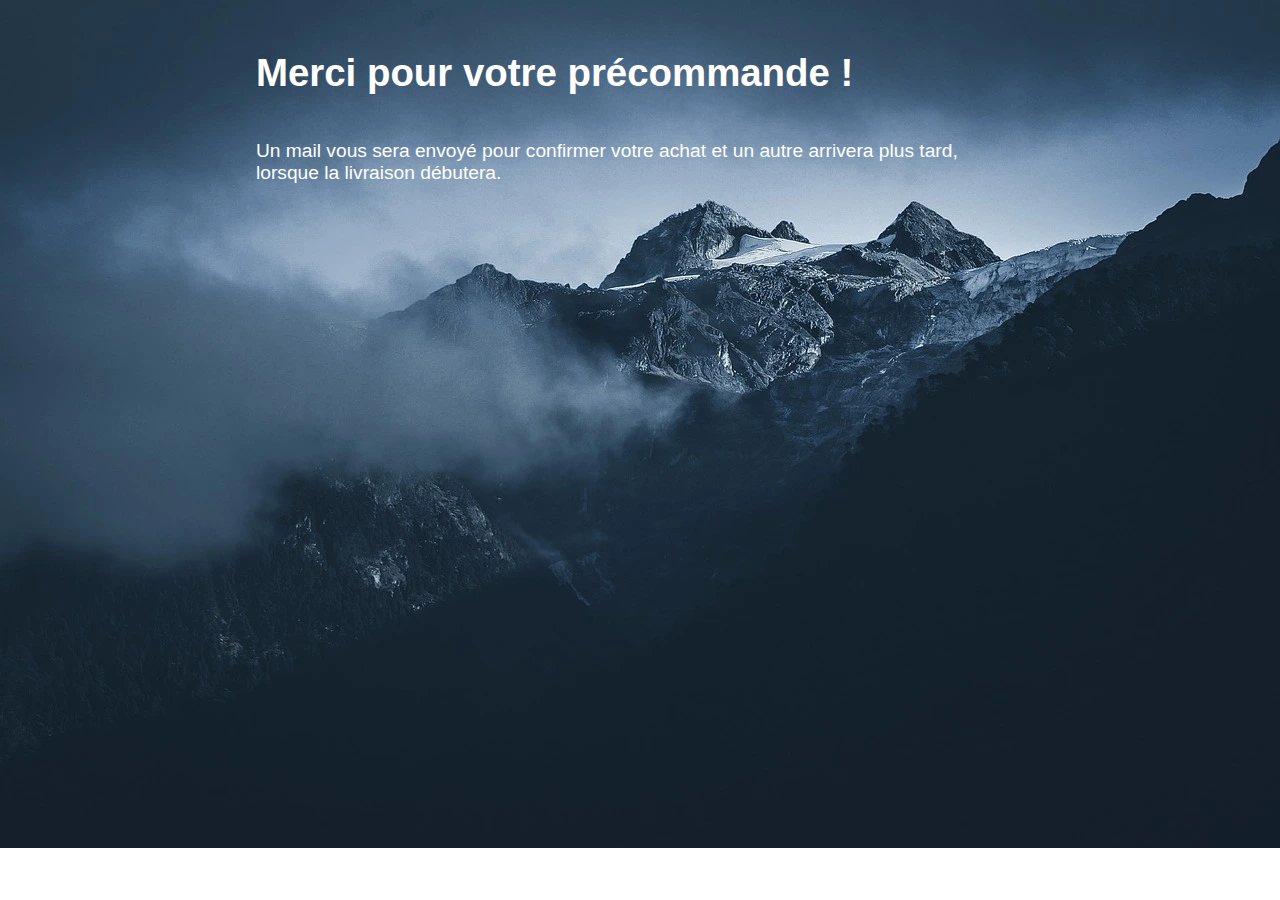
<file: achat/achat.html>
<!DOCTYPE html>
<html lang="fr">
<head>
    <meta charset="UTF-8">
    <meta name="viewport" content="width=device-width, initial-scale=1.0">
    <title>Page de paiement</title>
    <link rel="stylesheet" href="achat.css">
</head>
<body>
    <main>
        <h1>Merci pour votre précommande !</h1>
        <p>Un mail vous sera envoyé pour confirmer votre achat et un autre arrivera plus tard, lorsque la livraison débutera.</p>
    </main>
</body>
</html>
</file>
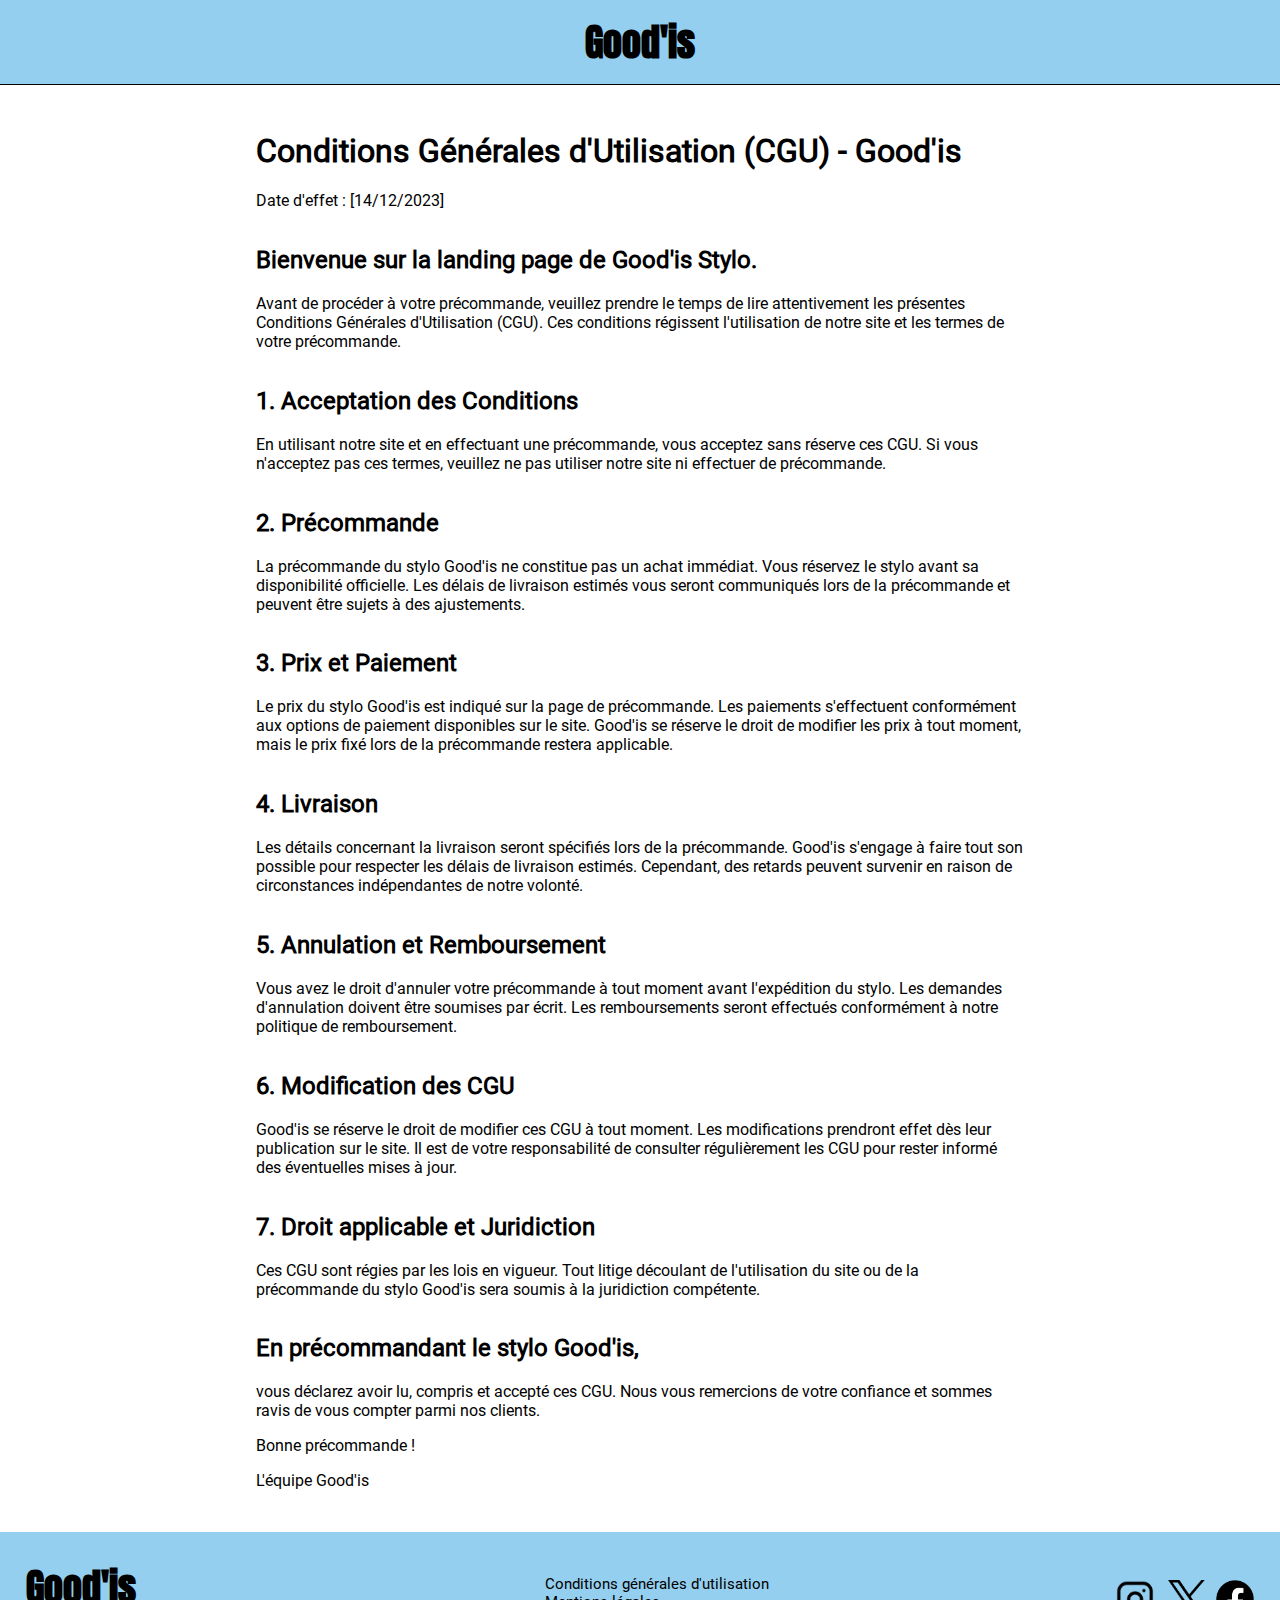
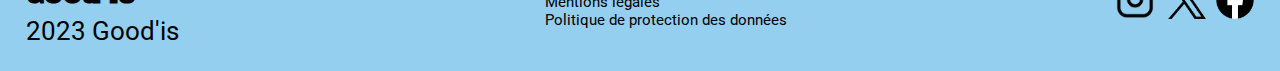
<file: cgu/cgu.html>
<!DOCTYPE html>
<html lang="fr">
<head>
    <meta charset="UTF-8">
    <meta name="viewport" content="width=device-width, initial-scale=1.0">
    <title>Conditions générales d'utilisation</title>
    <link rel="stylesheet" href="cgu.css">
</head>
<body>
    <header id="accueil">
        <a href="../index.html"><span class="logo">Good'is</span></a>
    </header>

    <main>
        <article>
            <paragraphe>
                <h1>Conditions Générales d'Utilisation (CGU) - Good'is</h1>
                <p>Date d'effet : [14/12/2023]</p>
            </paragraphe>
            <paragraphe>
                <h2>Bienvenue sur la landing page de Good'is Stylo.</h2>
                <p>
                    Avant de procéder à votre précommande, veuillez prendre le temps de lire attentivement les présentes Conditions Générales d'Utilisation (CGU). Ces conditions régissent l'utilisation de notre site et les termes de votre précommande.
                </p>
            </paragraphe>
            <paragraphe>
                <h2>1. Acceptation des Conditions</h2>
                <p>
                    En utilisant notre site et en effectuant une précommande, vous acceptez sans réserve ces CGU. Si vous n'acceptez pas ces termes, veuillez ne pas utiliser notre site ni effectuer de précommande.
                </p>
            </paragraphe>        
            <paragraphe>
                <h2>2. Précommande</h2>
                <p>
                    La précommande du stylo Good'is ne constitue pas un achat immédiat. Vous réservez le stylo avant sa disponibilité officielle. Les délais de livraison estimés vous seront communiqués lors de la précommande et peuvent être sujets à des ajustements.
                </p>
            </paragraphe>        
            <paragraphe>
                <h2>3. Prix et Paiement</h2>
                <p>
                    Le prix du stylo Good'is est indiqué sur la page de précommande. Les paiements s'effectuent conformément aux options de paiement disponibles sur le site. Good'is se réserve le droit de modifier les prix à tout moment, mais le prix fixé lors de la précommande restera applicable.
                </p>
            </paragraphe>        
            <paragraphe>
                <h2>4. Livraison</h2>
                <p>
                    Les détails concernant la livraison seront spécifiés lors de la précommande. Good'is s'engage à faire tout son possible pour respecter les délais de livraison estimés. Cependant, des retards peuvent survenir en raison de circonstances indépendantes de notre volonté.
                </p>
            </paragraphe>        
            <paragraphe>
                <h2>5. Annulation et Remboursement</h2>
                <p>
                    Vous avez le droit d'annuler votre précommande à tout moment avant l'expédition du stylo. Les demandes d'annulation doivent être soumises par écrit. Les remboursements seront effectués conformément à notre politique de remboursement.
                </p>
            </paragraphe>        
            <paragraphe>
                <h2>6. Modification des CGU</h2>
                <p>
                    Good'is se réserve le droit de modifier ces CGU à tout moment. Les modifications prendront effet dès leur publication sur le site. Il est de votre responsabilité de consulter régulièrement les CGU pour rester informé des éventuelles mises à jour.
                </p>
            </paragraphe>       
            <paragraphe>
                <h2>7. Droit applicable et Juridiction</h2>
                <p>
                    Ces CGU sont régies par les lois en vigueur. Tout litige découlant de l'utilisation du site ou de la précommande du stylo Good'is sera soumis à la juridiction compétente.
                </p>
            </paragraphe>        
            <paragraphe>
                <h2>En précommandant le stylo Good'is,</h2>
                <p>
                    vous déclarez avoir lu, compris et accepté ces CGU. Nous vous remercions de votre confiance et sommes ravis de vous compter parmi nos clients.
                </p>
                <p>Bonne précommande !</p>
                <p>L'équipe Good'is</p>
            </paragraphe>   
        </article>
    </main>

    <div class="footer">  
        <div class="infos">
            <div class="goodis">
                <a href="#accueil"><h2 class="logo">Good'is</h2></a>
                <p class="c">2023 Good'is</p>
            </div>    
            <ul class="legal">
                <li><a href="../cgu/cgu.html">Conditions générales d'utilisation</a></li>
                <li><a href="../mentionslégales/mentionslégales.html">Mentions légales</a></li>
                <li><a href="../ppd/ppd.html">Politique de protection des données</a></li>
            </ul>
            <div class="reseaux">
                <a><img src="../images/Logo-Instagram.webp" alt="logo d'instagram"></a>
                <a><img src="../images/Logo-Twitter.webp" alt="logo de x (anciennement twitter)"></a>
                <a><img src="../images/Logo-Facebook.webp" alt="logo de facebook"></a>
            </div>
        </div>
    </div>
</body>
</html>
</file>
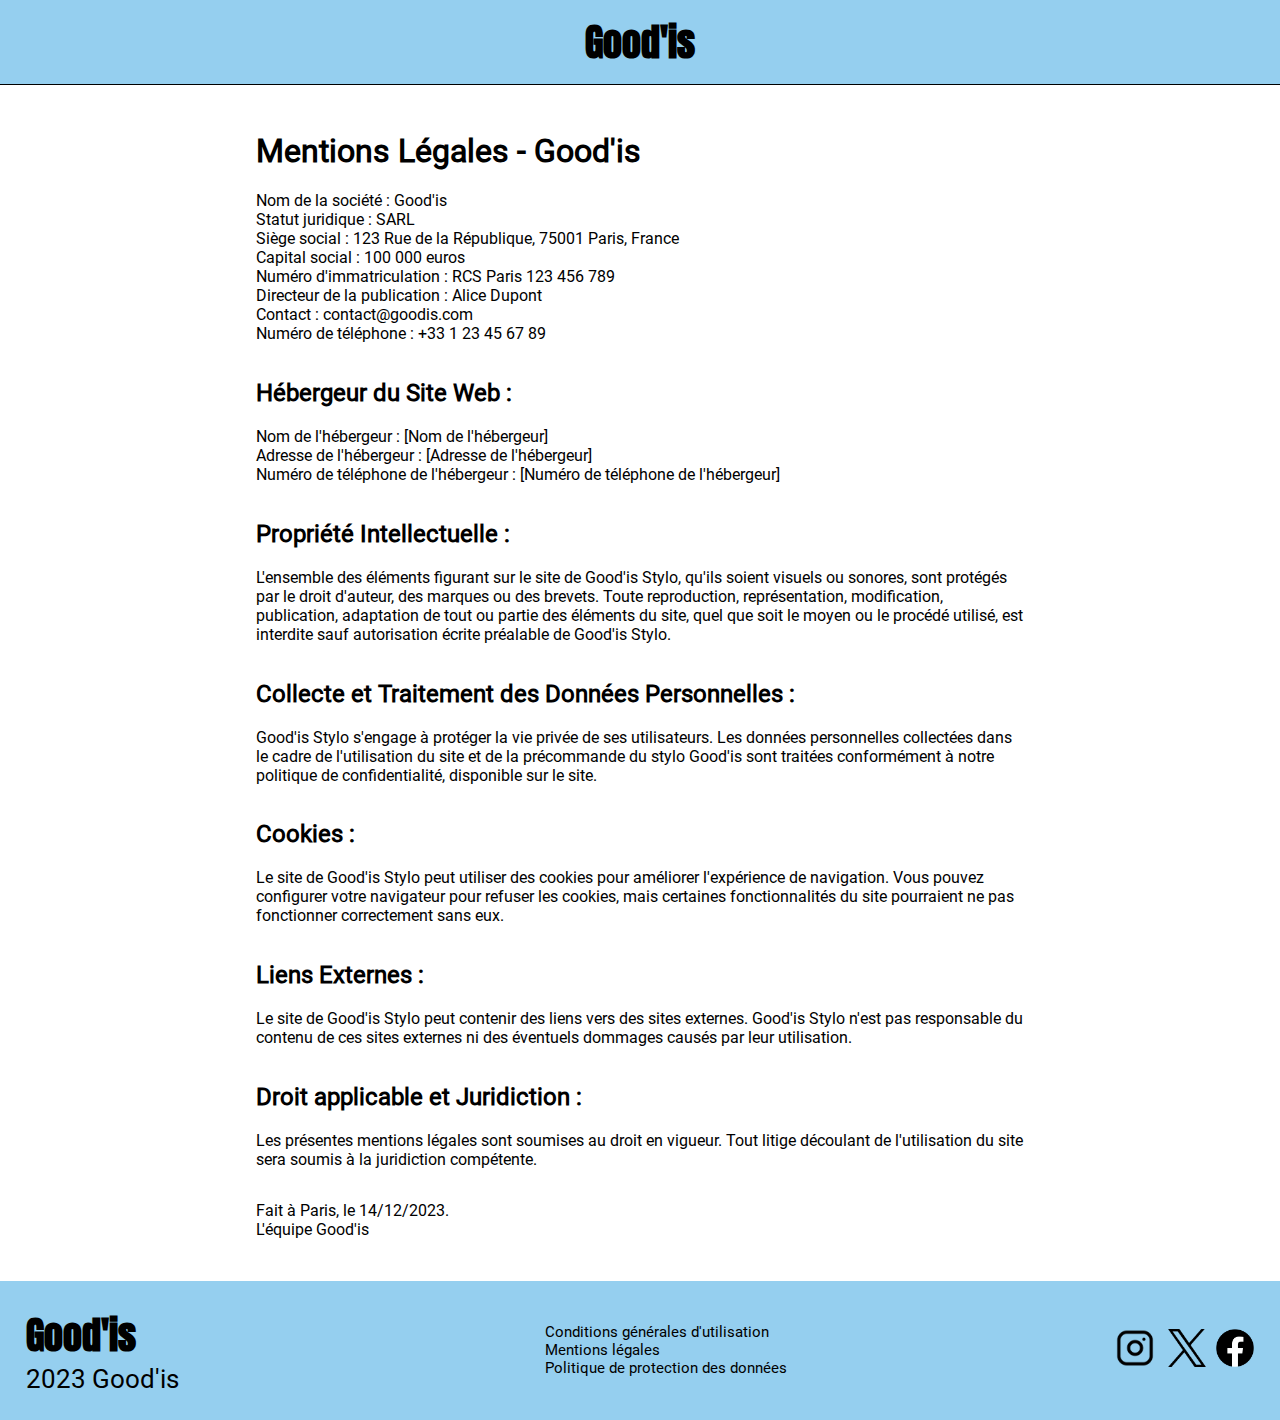
<file: mentionslégales/mentionslégales.html>
<!DOCTYPE html>
<html lang="France">
<head>
    <meta charset="UTF-8">
    <meta name="viewport" content="width=device-width, initial-scale=1.0">
    <title>mentions légales</title>
    <link rel="stylesheet" href="mentionslegales.css">
    <link rel="stylesheet" href="../cgu/cgu.css">
</head>
<body>
    <header id="accueil">
        <a href="../index.html"><span class="logo">Good'is</span></a>
    </header>
    <main>
        <article>
            <paragraphe>
                <h1>Mentions Légales - Good'is</h1>
                <p>
                    Nom de la société : Good'is<br>
                    Statut juridique : SARL<br>
                    Siège social : 123 Rue de la République, 75001 Paris, France<br>
                    Capital social : 100 000 euros <br>
                    Numéro d'immatriculation : RCS Paris 123 456 789<br>
                    Directeur de la publication : Alice Dupont<br>
                    Contact : contact@goodis.com<br>
                    Numéro de téléphone : +33 1 23 45 67 89
                </p>
            </paragraphe>        
            <paragraphe>
                <h2>Hébergeur du Site Web :</h2>
                <p>
                    Nom de l'hébergeur : [Nom de l'hébergeur]<br>
                    Adresse de l'hébergeur : [Adresse de l'hébergeur]<br>
                    Numéro de téléphone de l'hébergeur : [Numéro de téléphone de l'hébergeur]
                </p>
            </paragraphe>        
            <paragraphe>
                <h2>Propriété Intellectuelle :</h2>
                <p>
                    L'ensemble des éléments figurant sur le site de Good'is Stylo, qu'ils soient visuels ou sonores, sont protégés par le droit d'auteur, des marques ou des brevets. Toute reproduction, représentation, modification, publication, adaptation de tout ou partie des éléments du site, quel que soit le moyen ou le procédé utilisé, est interdite sauf autorisation écrite préalable de Good'is Stylo.
                </p>
            </paragraphe>        
            <paragraphe>
                <h2>Collecte et Traitement des Données Personnelles :</h2>
                <p>
                    Good'is Stylo s'engage à protéger la vie privée de ses utilisateurs. Les données personnelles collectées dans le cadre de l'utilisation du site et de la précommande du stylo Good'is sont traitées conformément à notre politique de confidentialité, disponible sur le site.
                </p>
            </paragraphe>        
            <paragraphe>
                <h2>Cookies :</h2>
                <p>
                    Le site de Good'is Stylo peut utiliser des cookies pour améliorer l'expérience de navigation. Vous pouvez configurer votre navigateur pour refuser les cookies, mais certaines fonctionnalités du site pourraient ne pas fonctionner correctement sans eux.
                </p>
            </paragraphe>        
            <paragraphe>
                <h2>Liens Externes :</h2>
                <p>
                    Le site de Good'is Stylo peut contenir des liens vers des sites externes. Good'is Stylo n'est pas responsable du contenu de ces sites externes ni des éventuels dommages causés par leur utilisation.
                </p>
            </paragraphe>        
            <paragraphe>
                <h2>Droit applicable et Juridiction :</h2>
                <p>
                    Les présentes mentions légales sont soumises au droit en vigueur. Tout litige découlant de l'utilisation du site sera soumis à la juridiction compétente.
                </p>
            </paragraphe>        
            <paragraphe>
                <p>Fait à Paris, le 14/12/2023.<br>L'équipe Good'is</p>
            </paragraphe>        
        </article>
    </main>

    <div class="footer">       
        <div class="infos">
            <div class="goodis">
                <a href="#accueil"><h2 class="logo">Good'is</h2></a>
                <p class="c">2023 Good'is</p>
            </div>
            <ul class="legal">
                <li><a href="../cgu/cgu.html">Conditions générales d'utilisation</a></li>
                <li><a href="../mentionslégales/mentionslégales.html">Mentions légales</a></li>
                <li><a href="../ppd/ppd.html">Politique de protection des données</a></li>
            </ul>
            <div class="reseaux">
                <a><img src="../images/Logo-Instagram.webp" alt="logo d'instagram"></a>
                <a><img src="../images/Logo-Twitter.webp" alt="logo de x (anciennement twitter)"></a>
                <a><img src="../images/Logo-Facebook.webp" alt="logo de facebook"></a>
            </div>
        </div>
    </div>
</body>
</html>
</file>
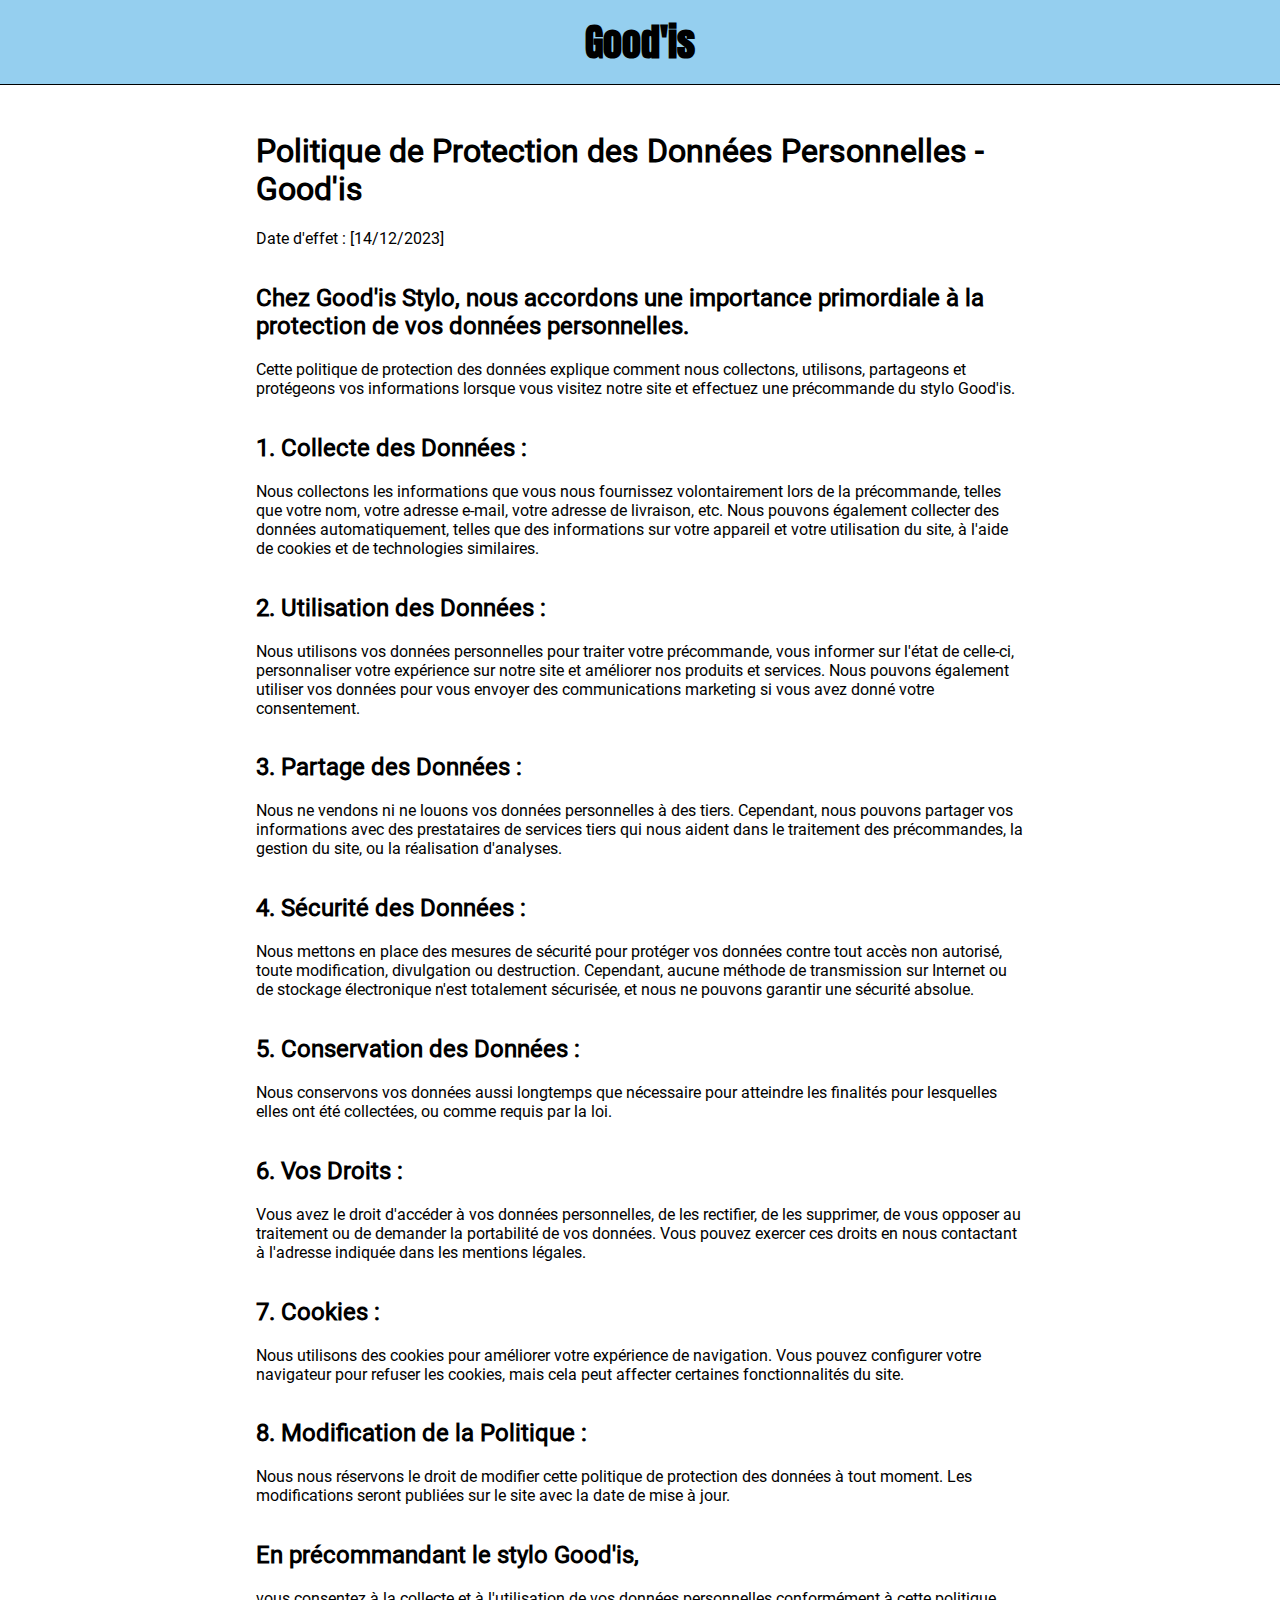
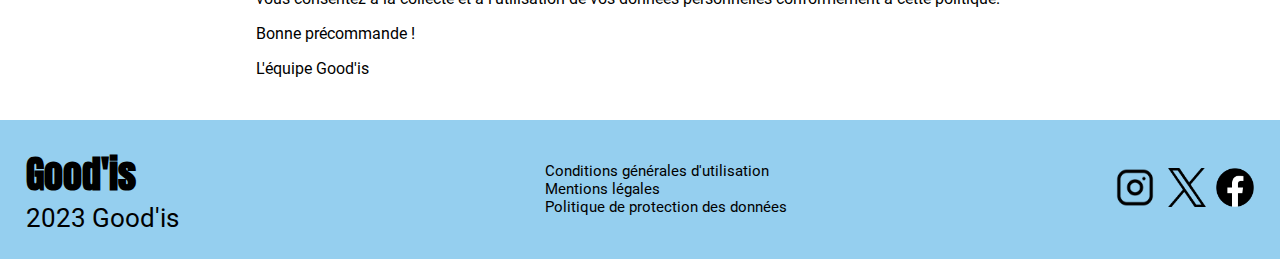
<file: ppd/ppd.html>
<!DOCTYPE html>
<html lang="France">
<head>
    <meta charset="UTF-8">
    <meta name="viewport" content="width=device-width, initial-scale=1.0">
    <title>Politique de protection des données</title>
    <link rel="stylesheet" href="ppd.css">
    <link rel="stylesheet" href="../cgu/cgu.css">
</head>
<body>

    <header id="accueil">
        <a href="../index.html"><span class="logo">Good'is</span></a>
    </header>
    <main>
        <article>
            <paragraphe>
                <h1>Politique de Protection des Données Personnelles - Good'is</h1>
                <p>Date d'effet : [14/12/2023]</p>
            </paragraphe>       
            <paragraphe>
                <h2>Chez Good'is Stylo, nous accordons une importance primordiale à la protection de vos données personnelles.</h2>
                <p>
                    Cette politique de protection des données explique comment nous collectons, utilisons, partageons et protégeons vos informations lorsque vous visitez notre site et effectuez une précommande du stylo Good'is.
                </p>
            </paragraphe>        
            <paragraphe>
                <h2>1. Collecte des Données :</h2>
                <p>
                    Nous collectons les informations que vous nous fournissez volontairement lors de la précommande, telles que votre nom, votre adresse e-mail, votre adresse de livraison, etc. Nous pouvons également collecter des données automatiquement, telles que des informations sur votre appareil et votre utilisation du site, à l'aide de cookies et de technologies similaires.
                </p>
            </paragraphe>       
            <paragraphe>
                <h2>2. Utilisation des Données :</h2>
                <p>
                    Nous utilisons vos données personnelles pour traiter votre précommande, vous informer sur l'état de celle-ci, personnaliser votre expérience sur notre site et améliorer nos produits et services. Nous pouvons également utiliser vos données pour vous envoyer des communications marketing si vous avez donné votre consentement.
                </p>
            </paragraphe>        
            <paragraphe>
                <h2>3. Partage des Données :</h2>
                <p>
                    Nous ne vendons ni ne louons vos données personnelles à des tiers. Cependant, nous pouvons partager vos informations avec des prestataires de services tiers qui nous aident dans le traitement des précommandes, la gestion du site, ou la réalisation d'analyses.
                </p>
            </paragraphe>        
            <paragraphe>
                <h2>4. Sécurité des Données :</h2>
                <p>
                    Nous mettons en place des mesures de sécurité pour protéger vos données contre tout accès non autorisé, toute modification, divulgation ou destruction. Cependant, aucune méthode de transmission sur Internet ou de stockage électronique n'est totalement sécurisée, et nous ne pouvons garantir une sécurité absolue.
                </p>
            </paragraphe>        
            <paragraphe>
                <h2>5. Conservation des Données :</h2>
                <p>
                    Nous conservons vos données aussi longtemps que nécessaire pour atteindre les finalités pour lesquelles elles ont été collectées, ou comme requis par la loi.
                </p>
            </paragraphe>       
            <paragraphe>
                <h2>6. Vos Droits :</h2>
                <p>
                    Vous avez le droit d'accéder à vos données personnelles, de les rectifier, de les supprimer, de vous opposer au traitement ou de demander la portabilité de vos données. Vous pouvez exercer ces droits en nous contactant à l'adresse indiquée dans les mentions légales.
                </p>
            </paragraphe>       
            <paragraphe>
                <h2>7. Cookies :</h2>
                <p>
                    Nous utilisons des cookies pour améliorer votre expérience de navigation. Vous pouvez configurer votre navigateur pour refuser les cookies, mais cela peut affecter certaines fonctionnalités du site.
                </p>
            </paragraphe>       
            <paragraphe>
                <h2>8. Modification de la Politique :</h2>
                <p>
                    Nous nous réservons le droit de modifier cette politique de protection des données à tout moment. Les modifications seront publiées sur le site avec la date de mise à jour.
                </p>
            </paragraphe>       
            <paragraphe>
                <h2>En précommandant le stylo Good'is,</h2>
                <p>
                    vous consentez à la collecte et à l'utilisation de vos données personnelles conformément à cette politique.
                </p>
                <p>Bonne précommande !</p>
                <p>L'équipe Good'is</p>
            </paragraphe>        
        </article>
    </main>

    <div class="footer">
        <div class="infos">
            <div class="goodis">
                <a href="#accueil"><h2 class="logo">Good'is</h2></a>
                <p class="c">2023 Good'is</p>
            </div>   
            <ul class="legal">
                <li><a href="../cgu/cgu.html">Conditions générales d'utilisation</a></li>
                <li><a href="../mentionslégales/mentionslégales.html">Mentions légales</a></li>
                <li><a href="../ppd/ppd.html">Politique de protection des données</a></li>
            </ul>
            <div class="reseaux">
                <a><img src="../images/Logo-Instagram.webp" alt="logo d'instagram"></a>
                <a><img src="../images/Logo-Twitter.webp" alt="logo de x (anciennement twitter)"></a>
                <a><img src="../images/Logo-Facebook.webp" alt="logo de facebook"></a>
            </div>
        </div> 
    </div>
</body>
</html>
</file>
<file: achat/achat.css>
@font-face {
    font-family: Anton;
    src: url(../fonts/Anton-Regular.ttf);
}

@font-face {
    font-family: Roboto;
    src: url(../fonts/Roboto-Regular.ttf);
}

h1{
    font-family: sans-serif;
    font-size: 3vw;
    font-weight: 900;
    color: white;
}

p{
    font-family: sans-serif;
    font-size: 1.5vw;
    color: white;
}

body{
    margin: 0;
    padding: 0;
    display: flex;
    flex-direction: column;
    justify-content: center;
    align-items: center;
    background-image: url(../images/Montagnes2.webp);
    background-repeat: no-repeat;
    background-size: 100%;  
}

main{
    display: flex;
    justify-content: center;
    flex-direction: column;
    gap: 10%;
    padding: 2%;
    width: 60vw;
}
</file>
<file: cgu/cgu.css>
@font-face {
    font-family: Roboto;
    src: url(../fonts/Roboto-Regular.ttf);
}

@font-face {
    font-family: Anton;
    src: url(../fonts/Anton-Regular.ttf);
}

ul{
    list-style-type: none;
}

footer p, a{
    font-family: Roboto;
    text-decoration: none;
    color: black;
}

footer h3, span, h1, h2{
    font-family: Anton;
}

p, a, h1, h2{
    font-family: Roboto;
    color: black;
}

header{
    display: flex;
    justify-content: center;
    border-bottom: solid 1px rgb(0, 0, 0);
    align-items: center;  
    overflow: hidden;
    padding: 1%;
    background-color:#95cfef ;
}

header .logo{
    font-size: 3vw;
    font-weight: 900;
    color: rgb(0, 0, 0);  
}

header span.logo {
    font-family: Anton;
    text-decoration: none;
}

body{
    margin: 0;
    padding: 0;
    display: flex;
    flex-direction: column;
    justify-content: center;
}

main{
    display: flex;
    justify-content: center;
}

article{
    display: flex;
    flex-direction: column;
    justify-content: center;
    gap: 10%;
    padding: 2%;
    width: 60vw;
}

.paragraphe{
    display: flex;
    flex-direction: column;
    gap: 5%;
    padding: 1%;
}

.footer{
    display: flex;
    flex-direction: column;
    padding: 2%;
    gap: 20px;
    background: #95cfef;
}


.footer .infos{
    display: flex;
    justify-content: space-between;
    align-items: center;
}

.footer .reseaux{
    display: flex;
    gap: 10px;
    justify-content: center;
    align-items: center;
}

.footer .reseaux img{
    height: 5vw;
}

.footer .infos h2{
    font-size: 6vw;
    font-weight: 900;
    font-family: Anton;
    margin: 0;
}

.footer .infos p{
    font-size: 3vw;
    margin: 0;
}

.footer a{
    color: black;
}

.footer ul.legal li a:hover {
    text-decoration: underline;
    /* color: white; */
}

@media (min-width: 900px) { 

    .footer ul.legal li a {
        font-size: 1.2vw;
    }

    .footer ul.legal{
        justify-content: space-between;
        flex-direction: column;

    }

    .footer .infos h2 {
        font-size: 3vw;
    }

    .footer .infos p {
        font-size: 2vw;
    }

    .footer .reseaux img {
        height: 3vw;
    }
}
</file>
<file: mentionslégales/mentionslegales.css>
@font-face {
    font-family: Roboto;
    src: url(fonts/Roboto-Regular.ttf);
}

h1, p, a, h2, span{
    font-family: 'Roboto';
}

body{
    margin: 0;
    padding: 0;
    display: flex;
    flex-direction: column;
    justify-content: center;
}

main{
    display: flex;
    justify-content: center;
}

article{
    display: flex;
    flex-direction: column;
    justify-content: center;
    gap: 10%;
    padding: 2%;
    width: 60vw;
}

.paragraphe{
    display: flex;
    flex-direction: column;
    gap: 5%;
    padding: 1%;
}
</file>
<file: ppd/ppd.css>
@font-face {
    font-family: Roboto;
    src: url(fonts/Roboto-Regular.ttf);
}

h1, p, a, h2, span{
    font-family: 'Roboto';
}

body{
    margin: 0;
    padding: 0;
    display: flex;
    flex-direction: column;
    justify-content: center;
}

main{
    display: flex;
    justify-content: center;
}

article{
    display: flex;
    flex-direction: column;
    justify-content: center;
    gap: 10%;
    padding: 2%;
    width: 60vw;
}

.paragraphe{
    display: flex;
    flex-direction: column;
    gap: 5%;
    padding: 1%;
}
</file>
